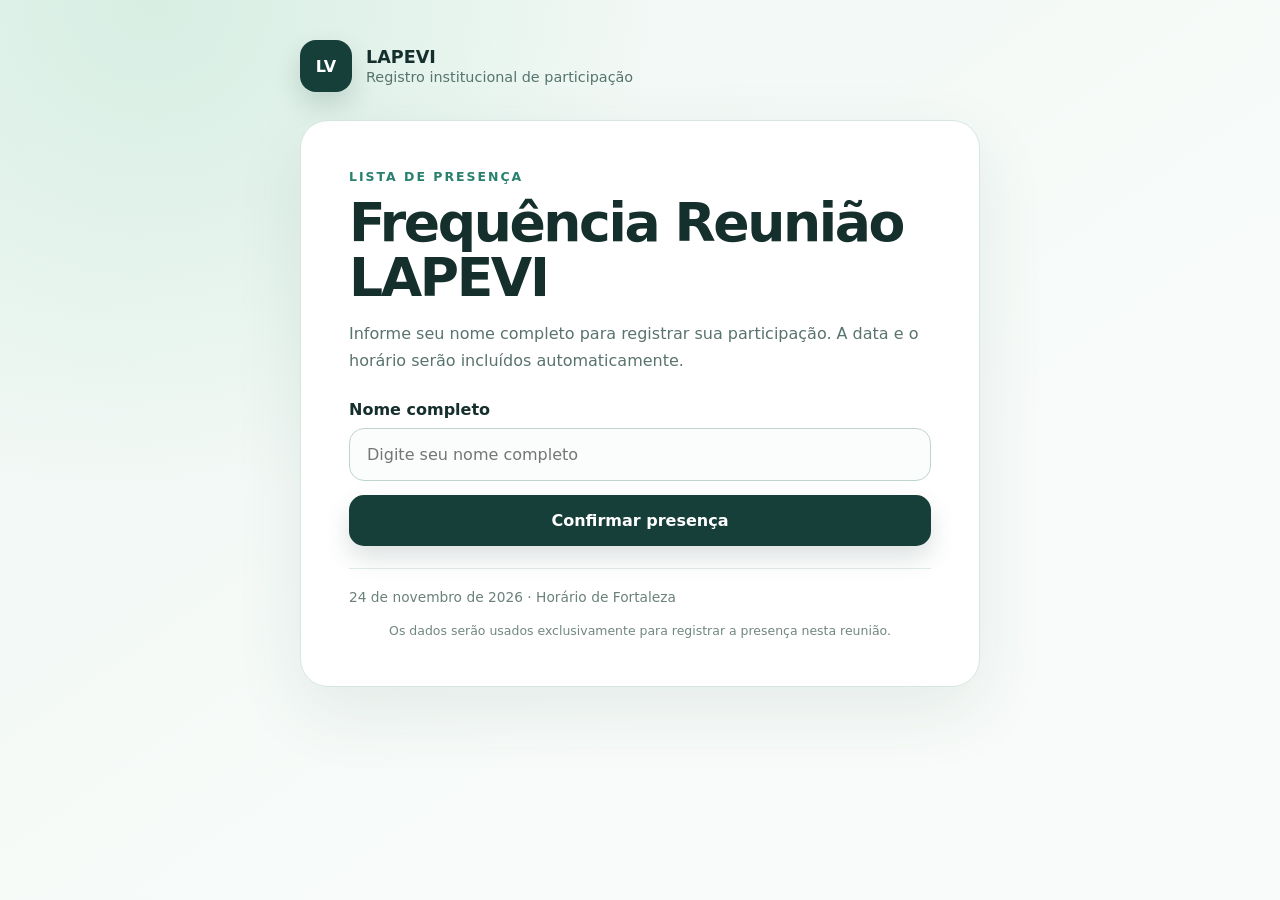
<file: frequencia-lapevi/index.html>
<!doctype html>
<html lang="pt-BR">
<head>
  <meta charset="utf-8">
  <meta name="viewport" content="width=device-width,initial-scale=1">
  <meta name="theme-color" content="#173f3a">
  <title>Frequência Reunião LAPEVI</title>
  <style>
    :root{font-family:Inter,ui-sans-serif,system-ui,-apple-system,"Segoe UI",sans-serif;color:#15302c;background:#edf5f1}*{box-sizing:border-box}body{margin:0;min-height:100vh;background:radial-gradient(circle at 12% 0,#d7eee3 0,transparent 35%),linear-gradient(145deg,#eef7f3,#f8fbf9 65%)}main{width:min(100% - 32px,680px);margin:auto;padding:40px 0}.brand{display:flex;align-items:center;gap:14px;margin-bottom:28px}.mark{width:52px;height:52px;border-radius:16px;background:#173f3a;color:#fff;display:grid;place-items:center;font-weight:900;box-shadow:0 12px 26px #173f3a2b}.brand b{display:block;font-size:1.1rem}.brand span{color:#56746d;font-size:.9rem}.card{background:#fff;border:1px solid #d8e6e1;border-radius:28px;padding:clamp(24px,6vw,48px);box-shadow:0 24px 70px #234e4217}.eyebrow{color:#28806e;font-weight:800;font-size:.78rem;letter-spacing:.16em;text-transform:uppercase}h1{font-size:clamp(2rem,7vw,3.35rem);line-height:1.02;margin:12px 0 16px;letter-spacing:-.045em}p{color:#59736e;line-height:1.65;margin:0 0 26px}label{display:block;font-weight:750;margin-bottom:9px}input{width:100%;border:1.5px solid #bfd4cd;border-radius:15px;padding:16px 17px;font:inherit;font-size:1rem;background:#fbfdfc;color:#15302c;outline:none}input:focus{border-color:#27836f;box-shadow:0 0 0 4px #27836f1c}button{width:100%;border:0;border-radius:15px;margin-top:14px;padding:16px 20px;background:#173f3a;color:#fff;font:inherit;font-weight:800;cursor:pointer;box-shadow:0 12px 24px #173f3a27}button:disabled{opacity:.65;cursor:wait}.meta{margin-top:22px;padding-top:20px;border-top:1px solid #e3ece8;color:#6b817c;font-size:.86rem}.privacy{font-size:.78rem;color:#718782;margin-top:18px;text-align:center}.hidden{display:none}.success{text-align:center}.check{width:72px;height:72px;border-radius:50%;display:grid;place-items:center;margin:0 auto 18px;background:#dff3e8;color:#16704e;font-size:2rem;font-weight:900}@media(max-width:520px){main{padding:18px 0}.card{border-radius:22px}}
  </style>
</head>
<body><main>
  <div class="brand"><div class="mark">LV</div><div><b>LAPEVI</b><span>Registro institucional de participação</span></div></div>
  <section class="card" id="formCard"><div class="eyebrow">Lista de presença</div><h1>Frequência Reunião LAPEVI</h1><p>Informe seu nome completo para registrar sua participação. A data e o horário serão incluídos automaticamente.</p>
    <form id="attendanceForm" action="https://formsubmit.co/jeanphellipe.biologo@gmail.com" method="POST" target="submissionFrame">
      <label for="name">Nome completo</label><input id="name" name="Nome do participante" autocomplete="name" maxlength="120" minlength="3" required placeholder="Digite seu nome completo">
      <input type="hidden" name="Reunião" value="Reunião LAPEVI">
      <input type="hidden" name="Data e horário" id="dateTime">
      <input type="hidden" name="_subject" value="Nova presença — Reunião LAPEVI">
      <input type="hidden" name="_template" value="table"><input type="hidden" name="_captcha" value="false">
      <button id="submitButton" type="submit">Confirmar presença</button>
    </form>
    <div class="meta">24 de novembro de 2026 · Horário de Fortaleza</div><div class="privacy">Os dados serão usados exclusivamente para registrar a presença nesta reunião.</div>
  </section>
  <section class="card success hidden" id="successCard"><div class="check">✓</div><div class="eyebrow">Presença confirmada</div><h1>Obrigado!</h1><p id="confirmationText"></p><button type="button" id="anotherButton">Registrar outra pessoa</button></section>
  <iframe name="submissionFrame" title="Envio da presença" hidden></iframe>
</main><script>
const form=document.querySelector('#attendanceForm'),nameInput=document.querySelector('#name'),submitButton=document.querySelector('#submitButton');
form.addEventListener('submit',event=>{if(!form.checkValidity()){event.preventDefault();form.reportValidity();return}const name=nameInput.value.trim();document.querySelector('#dateTime').value=new Date().toLocaleString('pt-BR',{timeZone:'America/Fortaleza'});submitButton.disabled=true;submitButton.textContent='Confirmando...';setTimeout(()=>{document.querySelector('#formCard').classList.add('hidden');document.querySelector('#successCard').classList.remove('hidden');document.querySelector('#confirmationText').textContent=name+', sua presença foi registrada e enviada às '+new Date().toLocaleTimeString('pt-BR',{timeZone:'America/Fortaleza',hour:'2-digit',minute:'2-digit'})+'.';submitButton.disabled=false;submitButton.textContent='Confirmar presença'},600)});
document.querySelector('#anotherButton').addEventListener('click',()=>{form.reset();document.querySelector('#successCard').classList.add('hidden');document.querySelector('#formCard').classList.remove('hidden');nameInput.focus()});
</script></body></html>
</file>
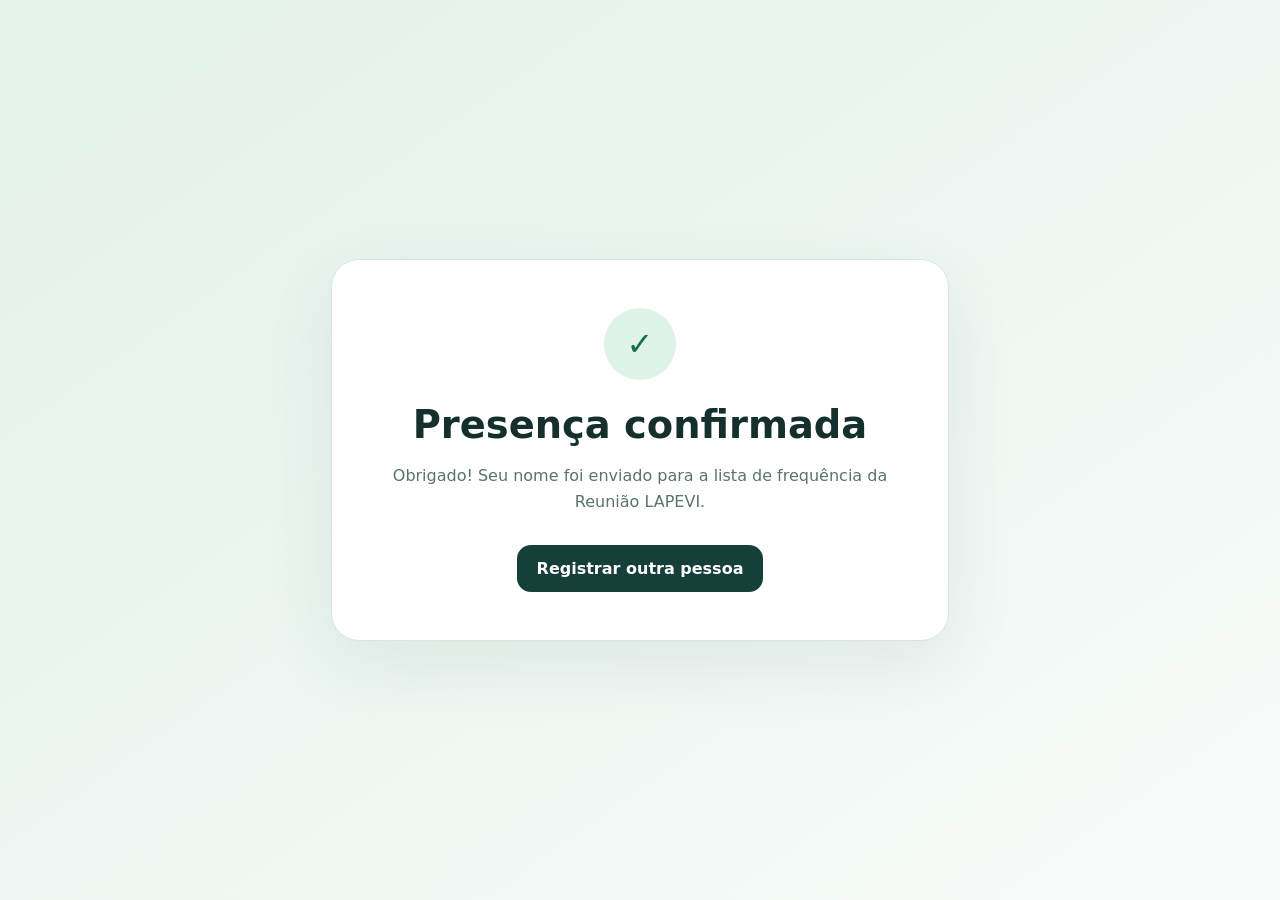
<file: frequencia-lapevi/sucesso.html>
<!doctype html><html lang="pt-BR"><head><meta charset="utf-8"><meta name="viewport" content="width=device-width,initial-scale=1"><title>Presença confirmada</title><style>:root{font-family:Inter,system-ui,sans-serif;color:#15302c;background:#edf5f1}body{min-height:100vh;margin:0;display:grid;place-items:center;background:linear-gradient(145deg,#e3f2eb,#f8fbf9)}main{width:min(100% - 32px,520px);background:#fff;text-align:center;border:1px solid #d8e6e1;border-radius:28px;padding:48px;box-shadow:0 24px 70px #234e4217}.check{width:72px;height:72px;border-radius:50%;display:grid;place-items:center;margin:auto;background:#dff3e8;color:#16704e;font-size:2rem;font-weight:900}h1{font-size:2.4rem;margin:22px 0 10px}p{color:#59736e;line-height:1.6}a{display:inline-block;margin-top:14px;padding:14px 20px;border-radius:14px;background:#173f3a;color:white;text-decoration:none;font-weight:800}</style></head><body><main><div class="check">✓</div><h1>Presença confirmada</h1><p>Obrigado! Seu nome foi enviado para a lista de frequência da Reunião LAPEVI.</p><a href="./">Registrar outra pessoa</a></main></body></html>
</file>
